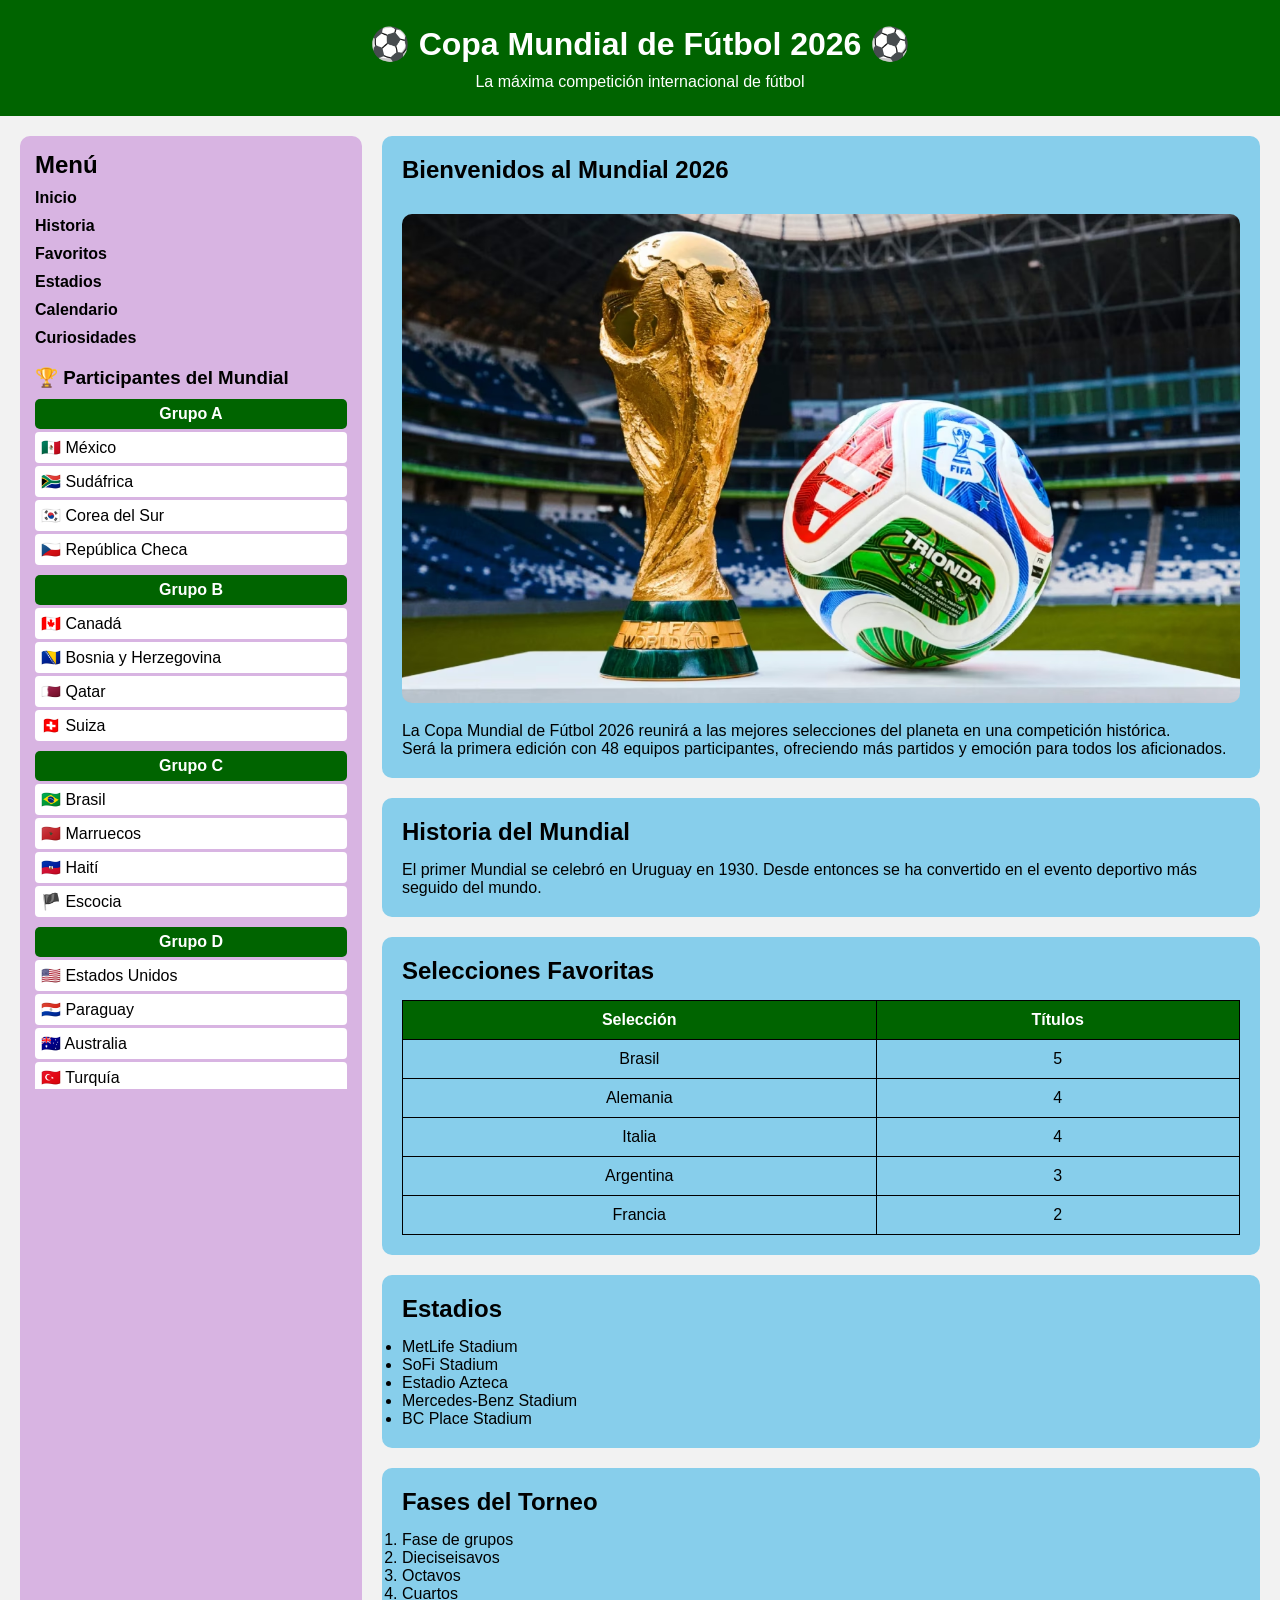
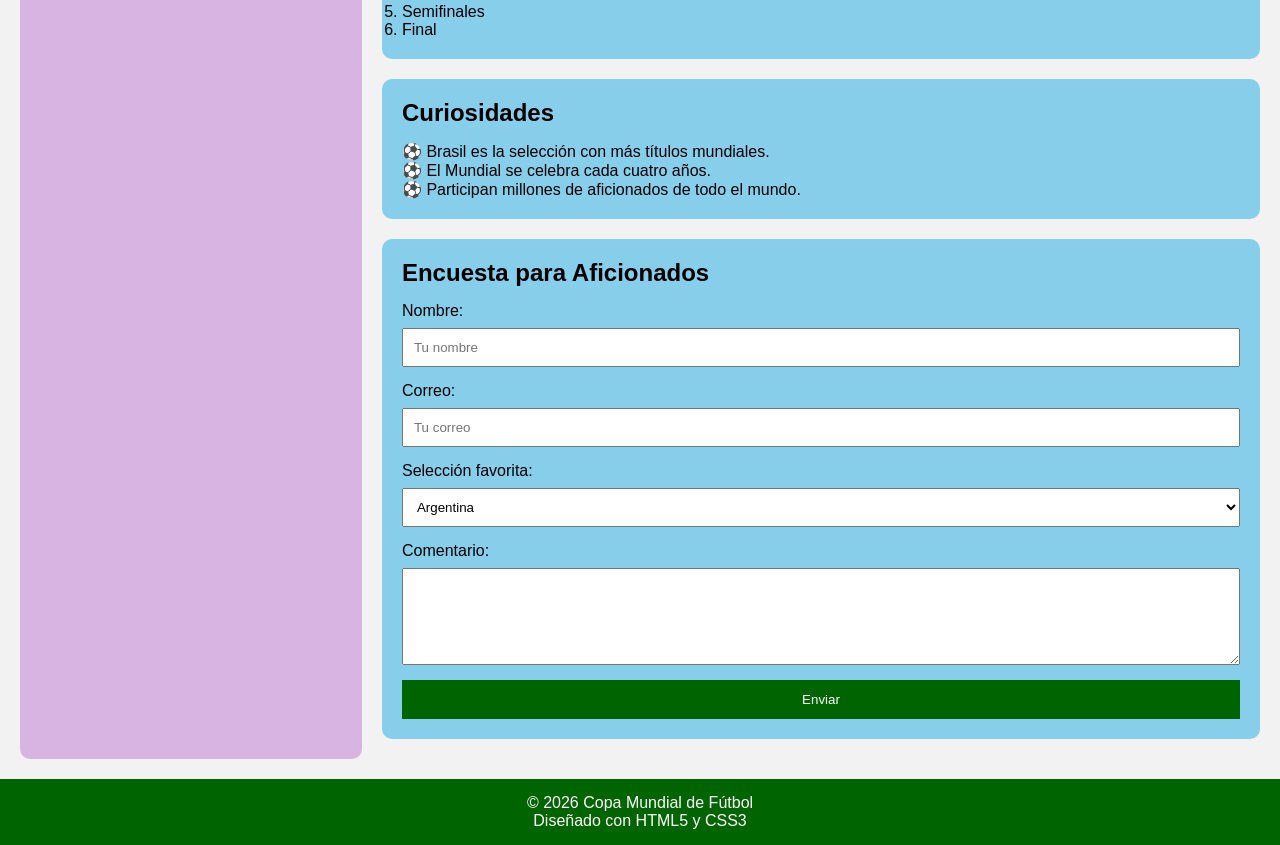
<file: index.html>
<!DOCTYPE html>
<html lang="es">

<head>
    <meta charset="UTF-8">
    <meta name="viewport" content="width=device-width, initial-scale=1.0">
    <title>Mundial de Fútbol 2026</title>

    <!-- Enlace al CSS -->
    <link rel="stylesheet" href="estilos.css">
</head>

<body>

    <!-- HEADER -->
    <header>
        <h1>⚽ Copa Mundial de Fútbol 2026 ⚽</h1>
        <p>La máxima competición internacional de fútbol</p>
    </header>

    <!-- CONTENEDOR PRINCIPAL -->
    <main class="contenedor">

        <!-- BARRA LATERAL -->
        <nav>

            <h2>Menú</h2>

            <ul class="menu">
                <li><a href="#inicio">Inicio</a></li>
                <li><a href="#historia">Historia</a></li>
                <li><a href="#favoritos">Favoritos</a></li>
                <li><a href="#estadios">Estadios</a></li>
                <li><a href="#calendario">Calendario</a></li>
                <li><a href="#datos">Curiosidades</a></li>
            </ul>

            <h3>🏆 Participantes del Mundial</h3>

            <div class="grupos">

                <h4>Grupo A</h4>
                <ul>
                    <li>🇲🇽 México</li>
                    <li>🇿🇦 Sudáfrica</li>
                    <li>🇰🇷 Corea del Sur</li>
                    <li>🇨🇿 República Checa</li>
                </ul>

                <h4>Grupo B</h4>
                <ul>
                    <li>🇨🇦 Canadá</li>
                    <li>🇧🇦 Bosnia y Herzegovina</li>
                    <li>🇶🇦 Qatar</li>
                    <li>🇨🇭 Suiza</li>
                </ul>

                <h4>Grupo C</h4>
                <ul>
                    <li>🇧🇷 Brasil</li>
                    <li>🇲🇦 Marruecos</li>
                    <li>🇭🇹 Haití</li>
                    <li>🏴 Escocia</li>
                </ul>

                <h4>Grupo D</h4>
                <ul>
                    <li>🇺🇸 Estados Unidos</li>
                    <li>🇵🇾 Paraguay</li>
                    <li>🇦🇺 Australia</li>
                    <li>🇹🇷 Turquía</li>
                </ul>

                <h4>Grupo E</h4>
                <ul>
                    <li>🇩🇪 Alemania</li>
                    <li>🇨🇼 Curazao</li>
                    <li>🇨🇮 Costa de Marfil</li>
                    <li>🇪🇨 Ecuador</li>
                </ul>

                <h4>Grupo F</h4>
                <ul>
                    <li>🇳🇱 Países Bajos</li>
                    <li>🇯🇵 Japón</li>
                    <li>🇸🇪 Suecia</li>
                    <li>🇹🇳 Túnez</li>
                </ul>

                <h4>Grupo G</h4>
                <ul>
                    <li>🇧🇪 Bélgica</li>
                    <li>🇪🇬 Egipto</li>
                    <li>🇮🇷 Irán</li>
                    <li>🇳🇿 Nueva Zelanda</li>
                </ul>

                <h4>Grupo H</h4>
                <ul>
                    <li>🇪🇸 España</li>
                    <li>🇨🇻 Cabo Verde</li>
                    <li>🇸🇦 Arabia Saudí</li>
                    <li>🇺🇾 Uruguay</li>
                </ul>

                <h4>Grupo I</h4>
                <ul>
                    <li>🇫🇷 Francia</li>
                    <li>🇸🇳 Senegal</li>
                    <li>🇮🇶 Irak</li>
                    <li>🇳🇴 Noruega</li>
                </ul>

                <h4>Grupo J</h4>
                <ul>
                    <li>🇦🇷 Argentina</li>
                    <li>🇩🇿 Argelia</li>
                    <li>🇦🇹 Austria</li>
                    <li>🇯🇴 Jordania</li>
                </ul>

                <h4>Grupo K</h4>
                <ul>
                    <li>🇵🇹 Portugal</li>
                    <li>🇨🇩 RD Congo</li>
                    <li>🇺🇿 Uzbekistán</li>
                    <li>🇨🇴 Colombia</li>
                </ul>

                <h4>Grupo L</h4>
                <ul>
                    <li>🏴 Inglaterra</li>
                    <li>🇭🇷 Croacia</li>
                    <li>🇬🇭 Ghana</li>
                    <li>🇵🇦 Panamá</li>
                </ul>

            </div>

        </nav>

        <!-- CONTENIDO -->
        <section class="contenido">

            <article id="inicio">
                <h2>Bienvenidos al Mundial 2026</h2>

               <img src="mundial.webp" alt="Mundial 2026">

                <p>
                    La Copa Mundial de Fútbol 2026 reunirá a las mejores
                    selecciones del planeta en una competición histórica.
                </p>

                <p>
                    Será la primera edición con 48 equipos participantes,
                    ofreciendo más partidos y emoción para todos los aficionados.
                </p>
            </article>

            <article id="historia">
                <h2>Historia del Mundial</h2>

                <p>
                    El primer Mundial se celebró en Uruguay en 1930.
                    Desde entonces se ha convertido en el evento deportivo
                    más seguido del mundo.
                </p>
            </article>

            <article id="favoritos">
                <h2>Selecciones Favoritas</h2>

                <table>
                    <tr>
                        <th>Selección</th>
                        <th>Títulos</th>
                    </tr>

                    <tr>
                        <td>Brasil</td>
                        <td>5</td>
                    </tr>

                    <tr>
                        <td>Alemania</td>
                        <td>4</td>
                    </tr>

                    <tr>
                        <td>Italia</td>
                        <td>4</td>
                    </tr>

                    <tr>
                        <td>Argentina</td>
                        <td>3</td>
                    </tr>

                    <tr>
                        <td>Francia</td>
                        <td>2</td>
                    </tr>
                </table>
            </article>

            <article id="estadios">
                <h2>Estadios</h2>

                <ul>
                    <li>MetLife Stadium</li>
                    <li>SoFi Stadium</li>
                    <li>Estadio Azteca</li>
                    <li>Mercedes-Benz Stadium</li>
                    <li>BC Place Stadium</li>
                </ul>
            </article>

            <article id="calendario">
                <h2>Fases del Torneo</h2>

                <ol>
                    <li>Fase de grupos</li>
                    <li>Dieciseisavos</li>
                    <li>Octavos</li>
                    <li>Cuartos</li>
                    <li>Semifinales</li>
                    <li>Final</li>
                </ol>
            </article>

            <article id="datos">
                <h2>Curiosidades</h2>

                <p>⚽ Brasil es la selección con más títulos mundiales.</p>
                <p>⚽ El Mundial se celebra cada cuatro años.</p>
                <p>⚽ Participan millones de aficionados de todo el mundo.</p>
            </article>

            <article>
                <h2>Encuesta para Aficionados</h2>

                <form>

                    <label>Nombre:</label>
                    <input type="text" placeholder="Tu nombre">

                    <label>Correo:</label>
                    <input type="email" placeholder="Tu correo">

                    <label>Selección favorita:</label>
                    <select>
                        <option>Argentina</option>
                        <option>Brasil</option>
                        <option>España</option>
                        <option>Francia</option>
                        <option>Alemania</option>
                    </select>

                    <label>Comentario:</label>
                    <textarea rows="5"></textarea>

                    <button type="submit">Enviar</button>

                </form>
            </article>

        </section>

    </main>

    <!-- FOOTER -->
    <footer>
        <p>© 2026 Copa Mundial de Fútbol</p>
        <p>Diseñado con HTML5 y CSS3</p>
    </footer>

</body>
</html>
</file>
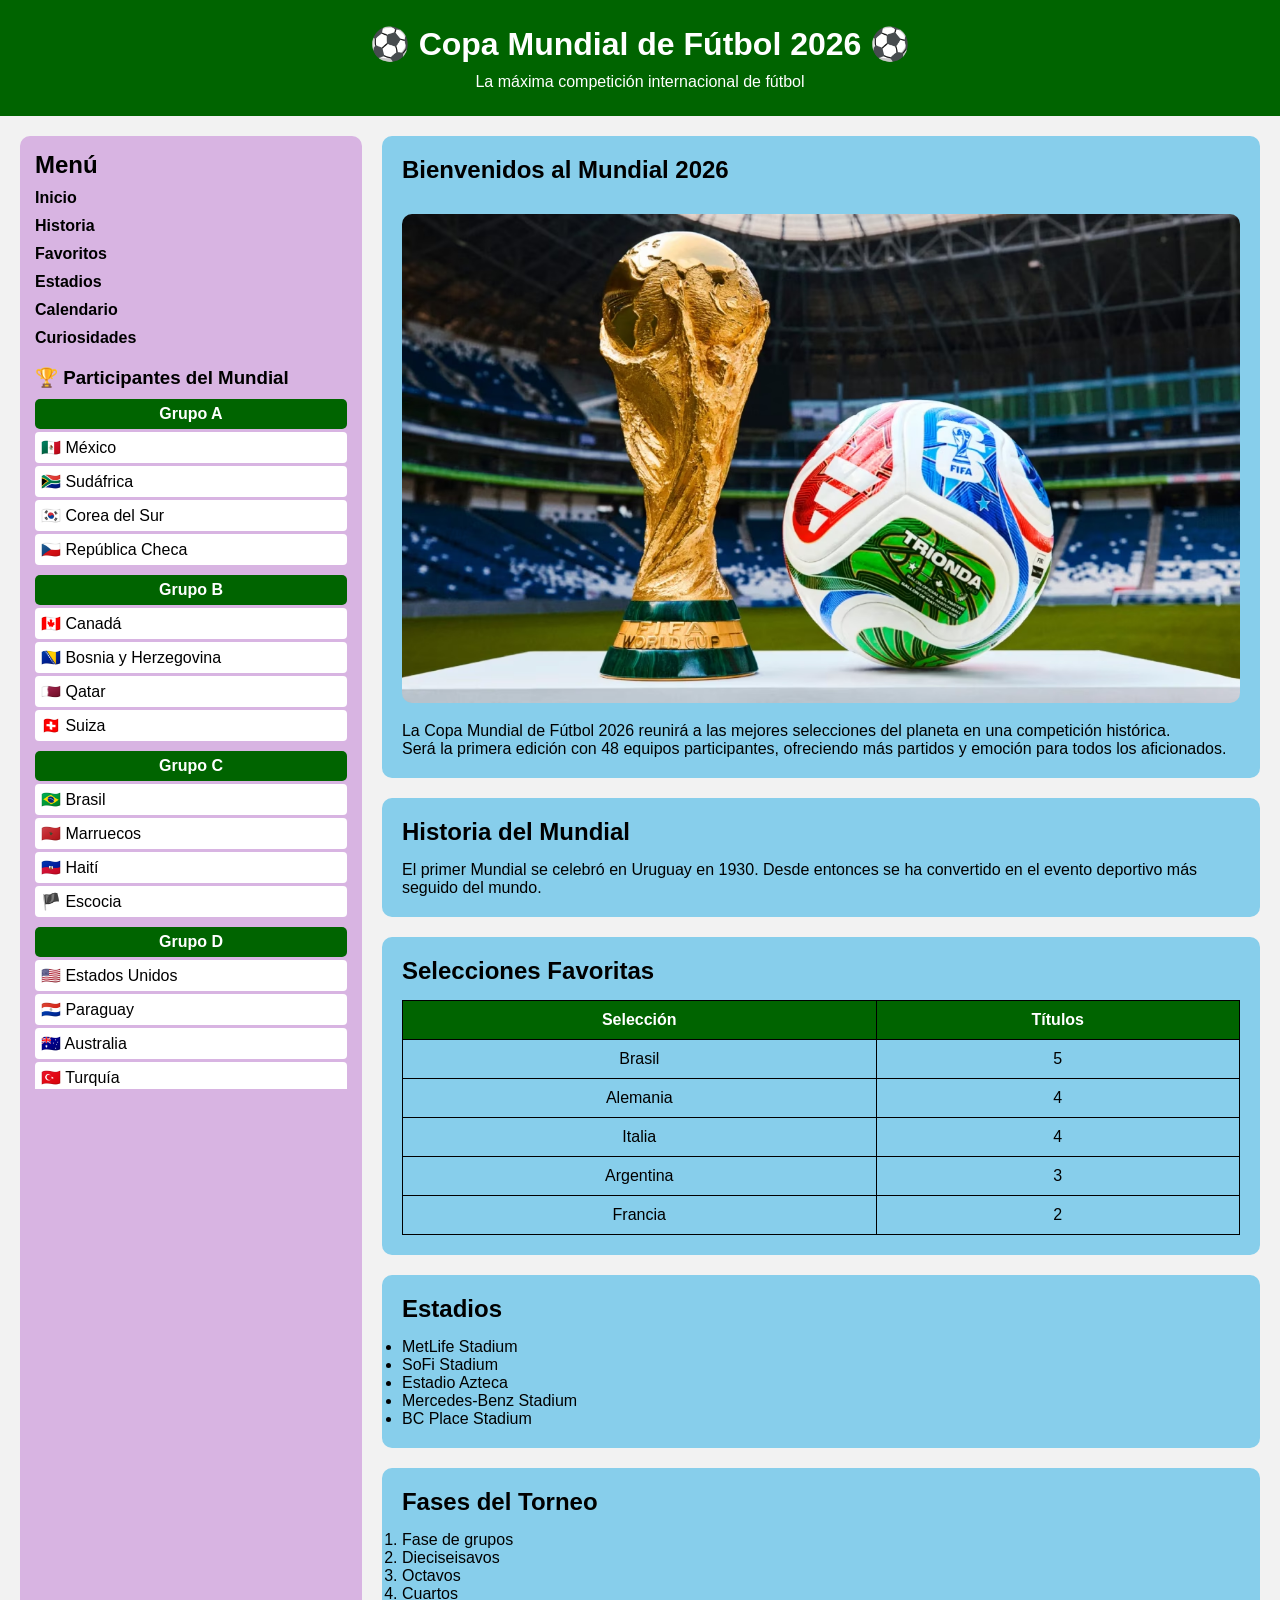
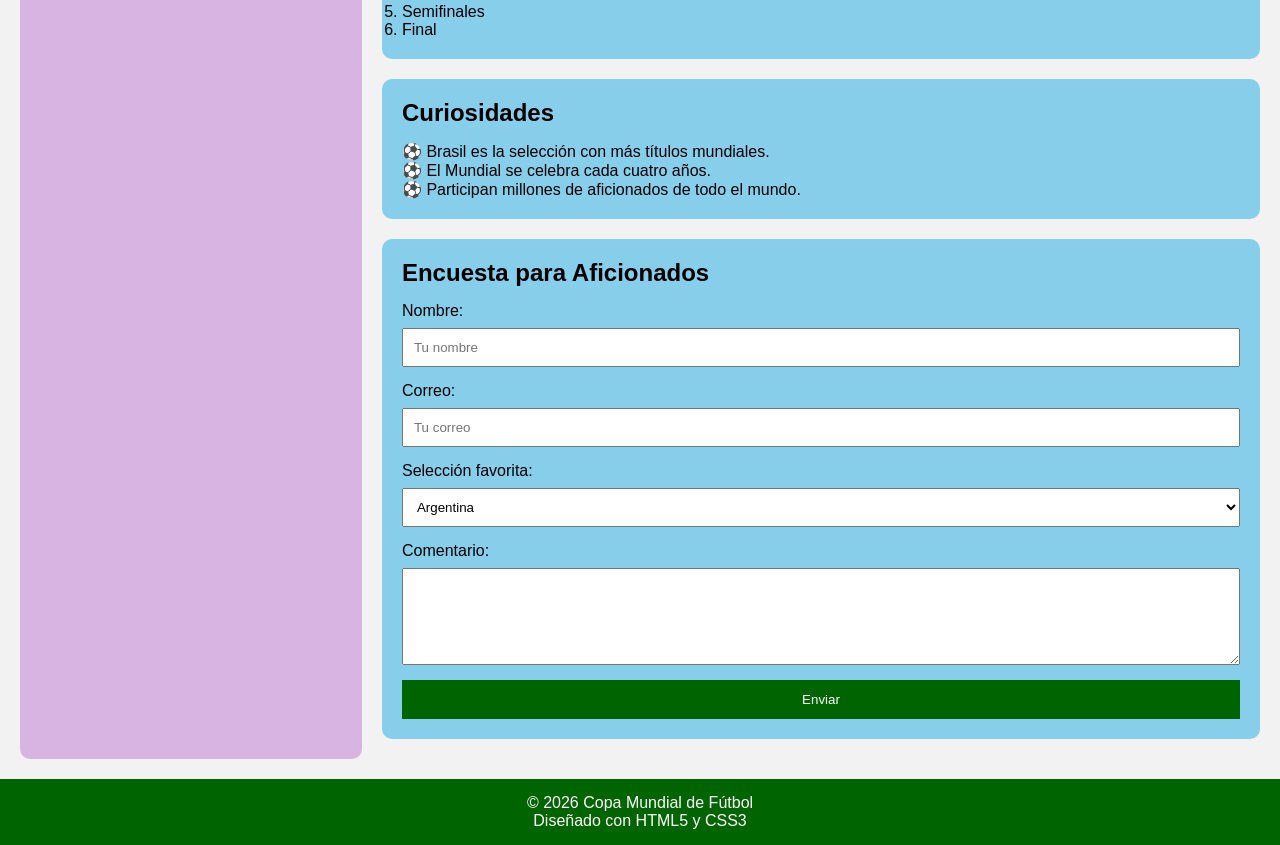
<file: html.html>
<!DOCTYPE html>
<html lang="es">

<head>
    <meta charset="UTF-8">
    <meta name="viewport" content="width=device-width, initial-scale=1.0">
    <title>Mundial de Fútbol 2026</title>

    <!-- Enlace al CSS -->
    <link rel="stylesheet" href="estilos.css">
</head>

<body>

    <!-- HEADER -->
    <header>
        <h1>⚽ Copa Mundial de Fútbol 2026 ⚽</h1>
        <p>La máxima competición internacional de fútbol</p>
    </header>

    <!-- CONTENEDOR PRINCIPAL -->
    <main class="contenedor">

        <!-- BARRA LATERAL -->
        <nav>

            <h2>Menú</h2>

            <ul class="menu">
                <li><a href="#inicio">Inicio</a></li>
                <li><a href="#historia">Historia</a></li>
                <li><a href="#favoritos">Favoritos</a></li>
                <li><a href="#estadios">Estadios</a></li>
                <li><a href="#calendario">Calendario</a></li>
                <li><a href="#datos">Curiosidades</a></li>
            </ul>

            <h3>🏆 Participantes del Mundial</h3>

            <div class="grupos">

                <h4>Grupo A</h4>
                <ul>
                    <li>🇲🇽 México</li>
                    <li>🇿🇦 Sudáfrica</li>
                    <li>🇰🇷 Corea del Sur</li>
                    <li>🇨🇿 República Checa</li>
                </ul>

                <h4>Grupo B</h4>
                <ul>
                    <li>🇨🇦 Canadá</li>
                    <li>🇧🇦 Bosnia y Herzegovina</li>
                    <li>🇶🇦 Qatar</li>
                    <li>🇨🇭 Suiza</li>
                </ul>

                <h4>Grupo C</h4>
                <ul>
                    <li>🇧🇷 Brasil</li>
                    <li>🇲🇦 Marruecos</li>
                    <li>🇭🇹 Haití</li>
                    <li>🏴 Escocia</li>
                </ul>

                <h4>Grupo D</h4>
                <ul>
                    <li>🇺🇸 Estados Unidos</li>
                    <li>🇵🇾 Paraguay</li>
                    <li>🇦🇺 Australia</li>
                    <li>🇹🇷 Turquía</li>
                </ul>

                <h4>Grupo E</h4>
                <ul>
                    <li>🇩🇪 Alemania</li>
                    <li>🇨🇼 Curazao</li>
                    <li>🇨🇮 Costa de Marfil</li>
                    <li>🇪🇨 Ecuador</li>
                </ul>

                <h4>Grupo F</h4>
                <ul>
                    <li>🇳🇱 Países Bajos</li>
                    <li>🇯🇵 Japón</li>
                    <li>🇸🇪 Suecia</li>
                    <li>🇹🇳 Túnez</li>
                </ul>

                <h4>Grupo G</h4>
                <ul>
                    <li>🇧🇪 Bélgica</li>
                    <li>🇪🇬 Egipto</li>
                    <li>🇮🇷 Irán</li>
                    <li>🇳🇿 Nueva Zelanda</li>
                </ul>

                <h4>Grupo H</h4>
                <ul>
                    <li>🇪🇸 España</li>
                    <li>🇨🇻 Cabo Verde</li>
                    <li>🇸🇦 Arabia Saudí</li>
                    <li>🇺🇾 Uruguay</li>
                </ul>

                <h4>Grupo I</h4>
                <ul>
                    <li>🇫🇷 Francia</li>
                    <li>🇸🇳 Senegal</li>
                    <li>🇮🇶 Irak</li>
                    <li>🇳🇴 Noruega</li>
                </ul>

                <h4>Grupo J</h4>
                <ul>
                    <li>🇦🇷 Argentina</li>
                    <li>🇩🇿 Argelia</li>
                    <li>🇦🇹 Austria</li>
                    <li>🇯🇴 Jordania</li>
                </ul>

                <h4>Grupo K</h4>
                <ul>
                    <li>🇵🇹 Portugal</li>
                    <li>🇨🇩 RD Congo</li>
                    <li>🇺🇿 Uzbekistán</li>
                    <li>🇨🇴 Colombia</li>
                </ul>

                <h4>Grupo L</h4>
                <ul>
                    <li>🏴 Inglaterra</li>
                    <li>🇭🇷 Croacia</li>
                    <li>🇬🇭 Ghana</li>
                    <li>🇵🇦 Panamá</li>
                </ul>

            </div>

        </nav>

        <!-- CONTENIDO -->
        <section class="contenido">

            <article id="inicio">
                <h2>Bienvenidos al Mundial 2026</h2>

               <img src="mundial.webp" alt="Mundial 2026">

                <p>
                    La Copa Mundial de Fútbol 2026 reunirá a las mejores
                    selecciones del planeta en una competición histórica.
                </p>

                <p>
                    Será la primera edición con 48 equipos participantes,
                    ofreciendo más partidos y emoción para todos los aficionados.
                </p>
            </article>

            <article id="historia">
                <h2>Historia del Mundial</h2>

                <p>
                    El primer Mundial se celebró en Uruguay en 1930.
                    Desde entonces se ha convertido en el evento deportivo
                    más seguido del mundo.
                </p>
            </article>

            <article id="favoritos">
                <h2>Selecciones Favoritas</h2>

                <table>
                    <tr>
                        <th>Selección</th>
                        <th>Títulos</th>
                    </tr>

                    <tr>
                        <td>Brasil</td>
                        <td>5</td>
                    </tr>

                    <tr>
                        <td>Alemania</td>
                        <td>4</td>
                    </tr>

                    <tr>
                        <td>Italia</td>
                        <td>4</td>
                    </tr>

                    <tr>
                        <td>Argentina</td>
                        <td>3</td>
                    </tr>

                    <tr>
                        <td>Francia</td>
                        <td>2</td>
                    </tr>
                </table>
            </article>

            <article id="estadios">
                <h2>Estadios</h2>

                <ul>
                    <li>MetLife Stadium</li>
                    <li>SoFi Stadium</li>
                    <li>Estadio Azteca</li>
                    <li>Mercedes-Benz Stadium</li>
                    <li>BC Place Stadium</li>
                </ul>
            </article>

            <article id="calendario">
                <h2>Fases del Torneo</h2>

                <ol>
                    <li>Fase de grupos</li>
                    <li>Dieciseisavos</li>
                    <li>Octavos</li>
                    <li>Cuartos</li>
                    <li>Semifinales</li>
                    <li>Final</li>
                </ol>
            </article>

            <article id="datos">
                <h2>Curiosidades</h2>

                <p>⚽ Brasil es la selección con más títulos mundiales.</p>
                <p>⚽ El Mundial se celebra cada cuatro años.</p>
                <p>⚽ Participan millones de aficionados de todo el mundo.</p>
            </article>

            <article>
                <h2>Encuesta para Aficionados</h2>

                <form>

                    <label>Nombre:</label>
                    <input type="text" placeholder="Tu nombre">

                    <label>Correo:</label>
                    <input type="email" placeholder="Tu correo">

                    <label>Selección favorita:</label>
                    <select>
                        <option>Argentina</option>
                        <option>Brasil</option>
                        <option>España</option>
                        <option>Francia</option>
                        <option>Alemania</option>
                    </select>

                    <label>Comentario:</label>
                    <textarea rows="5"></textarea>

                    <button type="submit">Enviar</button>

                </form>
            </article>

        </section>

    </main>

    <!-- FOOTER -->
    <footer>
        <p>© 2026 Copa Mundial de Fútbol</p>
        <p>Diseñado con HTML5 y CSS3</p>
    </footer>

</body>
</html>
</file>
<file: estilos.css>
*{
    margin: 0;
    padding: 0;
    box-sizing: border-box;
}

body{
    font-family: Arial, sans-serif;
    background-color: #f2f2f2;
}

/* HEADER */

header{
    background-color: #006400;
    color: white;
    text-align: center;
    padding: 25px;
}

header h1{
    margin-bottom: 10px;
}

/* CONTENEDOR */

.contenedor{
    display: flex;
    gap: 20px;
    padding: 20px;
}

/* NAV */

nav{
    width: 28%;
    background-color: #d8b4e2;
    padding: 15px;
    border-radius: 10px;
}

.menu{
    margin-bottom: 20px;
}

.menu li{
    list-style: none;
    margin: 10px 0;
}

.menu a{
    text-decoration: none;
    color: black;
    font-weight: bold;
}

.grupos{
    max-height: 700px;
    overflow-y: auto;
}

.grupos h4{
    background-color: #006400;
    color: white;
    text-align: center;
    padding: 6px;
    margin-top: 10px;
    border-radius: 5px;
}

.grupos ul{
    list-style: none;
    margin-bottom: 10px;
}

.grupos li{
    background: white;
    margin: 3px 0;
    padding: 6px;
    border-radius: 4px;
}

/* CONTENIDO */

.contenido{
    width: 72%;
}

article{
    background-color: #87ceeb;
    padding: 20px;
    margin-bottom: 20px;
    border-radius: 10px;
}

article img{
    width: 100%;
    border-radius: 10px;
    margin: 15px 0;
}

article h2{
    margin-bottom: 15px;
}

/* TABLA */

table{
    width: 100%;
    border-collapse: collapse;
}

table, th, td{
    border: 1px solid black;
}

th{
    background-color: #006400;
    color: white;
}

th, td{
    padding: 10px;
    text-align: center;
}

/* FORMULARIO */

form{
    display: flex;
    flex-direction: column;
}

input,
select,
textarea{
    padding: 10px;
    margin: 8px 0 15px;
}

button{
    background-color: #006400;
    color: white;
    border: none;
    padding: 12px;
    cursor: pointer;
}

button:hover{
    background-color: #004d00;
}

/* FOOTER */

footer{
    background-color: #006400;
    color: white;
    text-align: center;
    padding: 15px;
}

/* RESPONSIVE */

@media(max-width:768px){

    .contenedor{
        flex-direction: column;
    }

    nav,
    .contenido{
        width: 100%;
    }
}
</file>
